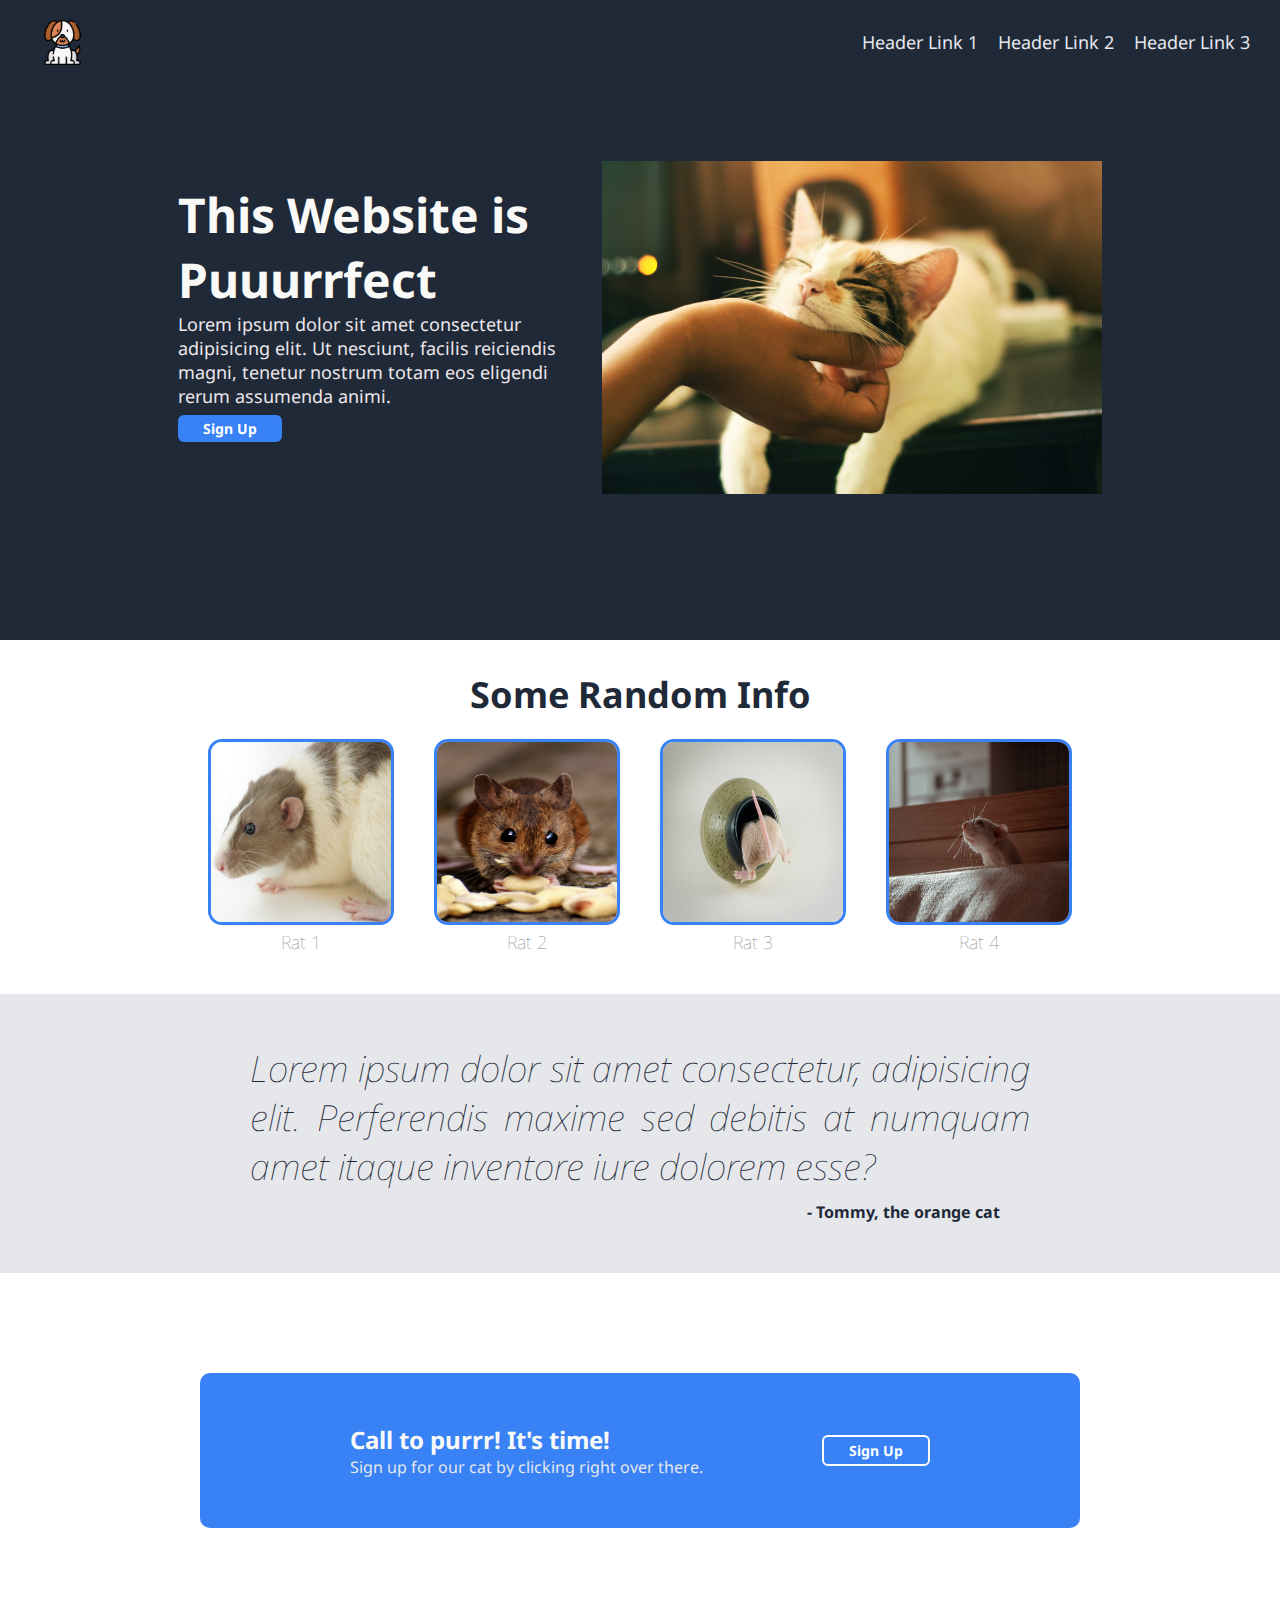
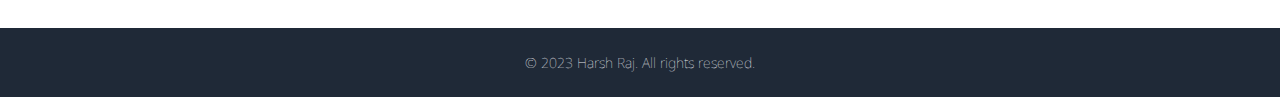
<file: index.html>
<!DOCTYPE html>
<html lang="en">
  <head>
    <meta charset="UTF-8" />
    <meta http-equiv="X-UA-Compatible" content="IE=edge" />
    <meta name="viewport" content="width=device-width, initial-scale=1.0" />
    <title>Puuurrsite...</title>
    <link rel="stylesheet" href="style.css" />
    <link rel="preconnect" href="https://fonts.googleapis.com" />
    <link rel="preconnect" href="https://fonts.gstatic.com" crossorigin />
    <link
      href="https://fonts.googleapis.com/css2?family=Noto+Sans:ital,wght@0,400;0,800;1,100;1,300&display=swap"
      rel="stylesheet"
    />
    <link rel="shortcut icon" href="./assets/dog.png" type="image/x-icon" />
  </head>
  <header>
    <a href="" id="header-logo"
      ><img src="./assets/dog.png" alt="Header Logo" width="45px" height="45px"
    /></a>
    <a href="" class="header-link">Header Link 3</a>
    <a href="" class="header-link">Header Link 2</a>
    <a href="" class="header-link">Header Link 1</a>
  </header>
  <body>
    <div id="view-1">
      <div id="view-1-left">
        <p id="hero-main-text">This Website is Puuurrfect</p>
        <p id="hero-secondary-text">
          Lorem ipsum dolor sit amet consectetur adipisicing elit. Ut nesciunt,
          facilis reiciendis magni, tenetur nostrum totam eos eligendi rerum
          assumenda animi.
        </p>
        <button class="sign-up-button">Sign Up</button>
      </div>
      <div id="view-1-right">
        <p id="hero-image"><img src="./assets/cat 1.jpg" alt="cat image" /></p>
      </div>
    </div>
    <div id="view-2">
      <div id="view-2-heading">Some Random Info</div>
      <div id="view-2-content-container">
        <div class="view-2-content-item">
          <div class="view-2-content">
            <img
              src="./assets/rat 1.jpg"
              alt="rat image"
              width="180px"
              height="180px"
            />
          </div>
          <br />
          <div class="view-2-content">Rat 1</div>
        </div>
        <div class="view-2-content-item">
          <div class="view-2-content">
            <img
              src="./assets/rat 2.jpg"
              alt="rat image"
              width="180px"
              height="180px"
            />
          </div>
          <br />
          <div class="view-2-content">Rat 2</div>
        </div>
        <div class="view-2-content-item">
          <div class="view-2-content">
            <img
              src="./assets/rat 3.jpg"
              alt="rat image"
              width="180px"
              height="180px"
            />
          </div>
          <br />
          <div class="view-2-content">Rat 3</div>
        </div>
        <div class="view-2-content-item">
          <div class="view-2-content">
            <img
              src="./assets/rat 4.jpg"
              alt="rat image"
              width="180px"
              height="180px"
            />
          </div>
          <br />
          <div class="view-2-content">Rat 4</div>
        </div>
      </div>
    </div>
    <div id="view-3">
      <p id="view-3-quote-text">
        <i
          >Lorem ipsum dolor sit amet consectetur, adipisicing elit. Perferendis
          maxime sed debitis at numquam amet itaque inventore iure dolorem
          esse?</i
        >
      </p>
      <p id="view-3-quote-by">- Tommy, the orange cat</p>
    </div>
    <div id="view-4">
      <div id="view-4-content-container">
        <div id="view-4-content-left">
          <p id="view-4-content-left-heading">Call to purrr! It's time!</p>
          <p id="view-4-content-left-text">
            Sign up for our cat by clicking right over there.
          </p>
        </div>
        <div id="view-4-content-right">
          <button class="sign-up-button">Sign Up</button>
        </div>
      </div>
    </div>
  </body>
  <footer>
    <p id="footer-text">© 2023 Harsh Raj. All rights reserved.</p>
  </footer>
</html>
</file>
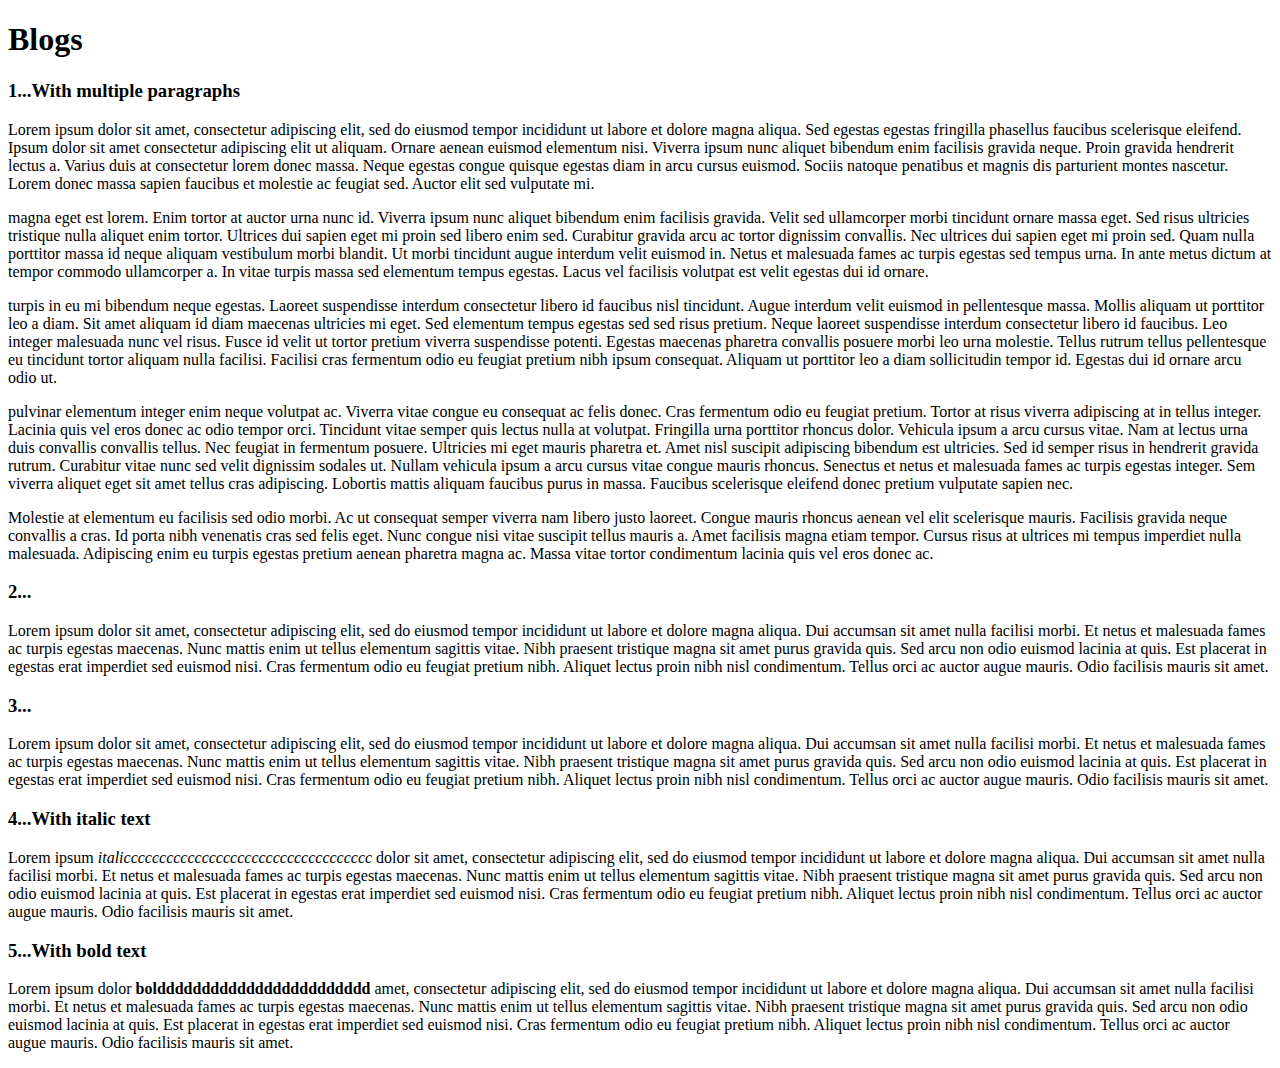
<file: Foundations Course/HTML Foundations/index.html>
<!DOCTYPE html>
<html lang="en">
  <head>
    <meta charset="UTF-8" />
    <meta http-equiv="X-UA-Compatible" content="IE=edge" />
    <meta name="viewport" content="width=device-width, initial-scale=1.0" />
    <title>Blog</title>
  </head>

  <body>
    <h1>Blogs</h1>
    <h3>1...With multiple paragraphs</h3>
    <p>
      Lorem ipsum dolor sit amet, consectetur adipiscing elit, sed do eiusmod
      tempor incididunt ut labore et dolore magna aliqua. Sed egestas egestas
      fringilla phasellus faucibus scelerisque eleifend. Ipsum dolor sit amet
      consectetur adipiscing elit ut aliquam. Ornare aenean euismod elementum
      nisi. Viverra ipsum nunc aliquet bibendum enim facilisis gravida neque.
      Proin gravida hendrerit lectus a. Varius duis at consectetur lorem donec
      massa. Neque egestas congue quisque egestas diam in arcu cursus euismod.
      Sociis natoque penatibus et magnis dis parturient montes nascetur. Lorem
      donec massa sapien faucibus et molestie ac feugiat sed. Auctor elit sed
      vulputate mi.
    </p>
    <p>
      magna eget est lorem. Enim tortor at auctor urna nunc id. Viverra ipsum
      nunc aliquet bibendum enim facilisis gravida. Velit sed ullamcorper morbi
      tincidunt ornare massa eget. Sed risus ultricies tristique nulla aliquet
      enim tortor. Ultrices dui sapien eget mi proin sed libero enim sed.
      Curabitur gravida arcu ac tortor dignissim convallis. Nec ultrices dui
      sapien eget mi proin sed. Quam nulla porttitor massa id neque aliquam
      vestibulum morbi blandit. Ut morbi tincidunt augue interdum velit euismod
      in. Netus et malesuada fames ac turpis egestas sed tempus urna. In ante
      metus dictum at tempor commodo ullamcorper a. In vitae turpis massa sed
      elementum tempus egestas. Lacus vel facilisis volutpat est velit egestas
      dui id ornare.
    </p>
    <p>
      turpis in eu mi bibendum neque egestas. Laoreet suspendisse interdum
      consectetur libero id faucibus nisl tincidunt. Augue interdum velit
      euismod in pellentesque massa. Mollis aliquam ut porttitor leo a diam. Sit
      amet aliquam id diam maecenas ultricies mi eget. Sed elementum tempus
      egestas sed sed risus pretium. Neque laoreet suspendisse interdum
      consectetur libero id faucibus. Leo integer malesuada nunc vel risus.
      Fusce id velit ut tortor pretium viverra suspendisse potenti. Egestas
      maecenas pharetra convallis posuere morbi leo urna molestie. Tellus rutrum
      tellus pellentesque eu tincidunt tortor aliquam nulla facilisi. Facilisi
      cras fermentum odio eu feugiat pretium nibh ipsum consequat. Aliquam ut
      porttitor leo a diam sollicitudin tempor id. Egestas dui id ornare arcu
      odio ut.
    </p>
    <p>
      pulvinar elementum integer enim neque volutpat ac. Viverra vitae congue eu
      consequat ac felis donec. Cras fermentum odio eu feugiat pretium. Tortor
      at risus viverra adipiscing at in tellus integer. Lacinia quis vel eros
      donec ac odio tempor orci. Tincidunt vitae semper quis lectus nulla at
      volutpat. Fringilla urna porttitor rhoncus dolor. Vehicula ipsum a arcu
      cursus vitae. Nam at lectus urna duis convallis convallis tellus. Nec
      feugiat in fermentum posuere. Ultricies mi eget mauris pharetra et. Amet
      nisl suscipit adipiscing bibendum est ultricies. Sed id semper risus in
      hendrerit gravida rutrum. Curabitur vitae nunc sed velit dignissim sodales
      ut. Nullam vehicula ipsum a arcu cursus vitae congue mauris rhoncus.
      Senectus et netus et malesuada fames ac turpis egestas integer. Sem
      viverra aliquet eget sit amet tellus cras adipiscing. Lobortis mattis
      aliquam faucibus purus in massa. Faucibus scelerisque eleifend donec
      pretium vulputate sapien nec.
    </p>
    <p>
      Molestie at elementum eu facilisis sed odio morbi. Ac ut consequat semper
      viverra nam libero justo laoreet. Congue mauris rhoncus aenean vel elit
      scelerisque mauris. Facilisis gravida neque convallis a cras. Id porta
      nibh venenatis cras sed felis eget. Nunc congue nisi vitae suscipit tellus
      mauris a. Amet facilisis magna etiam tempor. Cursus risus at ultrices mi
      tempus imperdiet nulla malesuada. Adipiscing enim eu turpis egestas
      pretium aenean pharetra magna ac. Massa vitae tortor condimentum lacinia
      quis vel eros donec ac.
    </p>
    <h3>2...</h3>
    <p>
      Lorem ipsum dolor sit amet, consectetur adipiscing elit, sed do eiusmod
      tempor incididunt ut labore et dolore magna aliqua. Dui accumsan sit amet
      nulla facilisi morbi. Et netus et malesuada fames ac turpis egestas
      maecenas. Nunc mattis enim ut tellus elementum sagittis vitae. Nibh
      praesent tristique magna sit amet purus gravida quis. Sed arcu non odio
      euismod lacinia at quis. Est placerat in egestas erat imperdiet sed
      euismod nisi. Cras fermentum odio eu feugiat pretium nibh. Aliquet lectus
      proin nibh nisl condimentum. Tellus orci ac auctor augue mauris. Odio
      facilisis mauris sit amet.
    </p>
    <h3>3...</h3>
    <p>
      Lorem ipsum dolor sit amet, consectetur adipiscing elit, sed do eiusmod
      tempor incididunt ut labore et dolore magna aliqua. Dui accumsan sit amet
      nulla facilisi morbi. Et netus et malesuada fames ac turpis egestas
      maecenas. Nunc mattis enim ut tellus elementum sagittis vitae. Nibh
      praesent tristique magna sit amet purus gravida quis. Sed arcu non odio
      euismod lacinia at quis. Est placerat in egestas erat imperdiet sed
      euismod nisi. Cras fermentum odio eu feugiat pretium nibh. Aliquet lectus
      proin nibh nisl condimentum. Tellus orci ac auctor augue mauris. Odio
      facilisis mauris sit amet.
    </p>
    <h3>4...With italic text</h3>
    <p>
      Lorem ipsum <em>italiccccccccccccccccccccccccccccccccccc</em> dolor sit
      amet, consectetur adipiscing elit, sed do eiusmod tempor incididunt ut
      labore et dolore magna aliqua. Dui accumsan sit amet nulla facilisi morbi.
      Et netus et malesuada fames ac turpis egestas maecenas. Nunc mattis enim
      ut tellus elementum sagittis vitae. Nibh praesent tristique magna sit amet
      purus gravida quis. Sed arcu non odio euismod lacinia at quis. Est
      placerat in egestas erat imperdiet sed euismod nisi. Cras fermentum odio
      eu feugiat pretium nibh. Aliquet lectus proin nibh nisl condimentum.
      Tellus orci ac auctor augue mauris. Odio facilisis mauris sit amet.
    </p>
    <h3>5...With bold text</h3>
    <p>
      Lorem ipsum dolor <strong>boldddddddddddddddddddddddd</strong> amet,
      consectetur adipiscing elit, sed do eiusmod tempor incididunt ut labore et
      dolore magna aliqua. Dui accumsan sit amet nulla facilisi morbi. Et netus
      et malesuada fames ac turpis egestas maecenas. Nunc mattis enim ut tellus
      elementum sagittis vitae. Nibh praesent tristique magna sit amet purus
      gravida quis. Sed arcu non odio euismod lacinia at quis. Est placerat in
      egestas erat imperdiet sed euismod nisi. Cras fermentum odio eu feugiat
      pretium nibh. Aliquet lectus proin nibh nisl condimentum. Tellus orci ac
      auctor augue mauris. Odio facilisis mauris sit amet.
    </p>
  </body>
</html>
</file>
<file: style.css>
* {
  font-family: "Noto Sans", sans-serif;
  margin: 0px;
}

header {
  background-color: #1f2937;
  padding: 20px;
}

#header-logo {
  display: inline;
  padding: 0px 20px;
}

.header-link {
  text-decoration: none;
  color: #e5e7eb;
  font-size: 18px;
  align-self: center;
  display: inline;
  padding: 10px;
  float: right;
}

#view-1 {
  background-color: #1f2937;
  width: 100%;
  height: 450px;
  display: flex;
  align-items: center;
  justify-content: center;
  padding-bottom: 100px;
}

#view-1-left {
  padding: 10px;
  width: 30%;
  margin: 10px;
}

#view-1-right {
  margin: 10px;
  padding: 10px;
}

#hero-main-text {
  color: #f9faf8;
  font-size: 48px;
  font-weight: bolder;
}

#hero-secondary-text {
  color: #ebe7eb;
  font-size: 18px;
}

.sign-up-button {
  background-color: #3882f6;
  color: white;
  font-size: 14px;
  font-weight: bold;
  text-align: center;
  border: 0px;
  border-radius: 6px;
  margin: 7px 0px;
  padding: 4px 25px;
}

#hero-image {
  padding-top: 30px;
}

#view-2 {
  margin: 10px 0px;
  padding: 10px 0px;
}

#view-2-heading {
  font-size: 36px;
  font-weight: bolder;
  color: #1f2937;
  text-align: center;
  margin: 10px;
}

#view-2-content-container {
  display: flex;
  justify-content: center;
  align-items: center;
  margin: 10px;
}

.view-2-content-item,
.view-2-content {
  margin: 10px;
  display: inline;
  text-align: center;
  color: #858688;
  font-size: 18px;
  font-weight: lighter;
}

.view-2-content > img {
  border: 3px solid #3882f6;
  border-radius: 14px;
}

#view-3 {
  background: #e5e7eb;
  color: #1f2937;
  padding: 50px 250px;
}

#view-3-quote-text {
  font-size: 36px;
  font-weight: lighter;
  text-align: justify;
}

#view-3-quote-by {
  font-weight: bold;
  text-align: right;
  padding: 10px 30px 0px 0px;
}

#view-4 {
  padding: 100px 200px;
}

#view-4-content-container {
  background: #3882f6;
  display: flex;
  padding: 50px 150px;
  border-radius: 10px;
  align-items: center;
}

#view-4-content-left {
  flex: 1;
}

#view-4-content-left-heading {
  font-size: 24px;
  font-weight: bold;
  color: #f9faf8;
}

#view-4-content-left-text {
  color: #e5e7eb;
}

#view-4-content-right > .sign-up-button {
  border: 2px solid white;
}

footer {
  background-color: #1f2937;
  padding: 25px;
  color: #e5e7eb;
  display: flex;
  justify-content: center;
  align-items: center;
}

#footer-text {
  font-size: 14px;
  font-weight: lighter;
}
</file>
